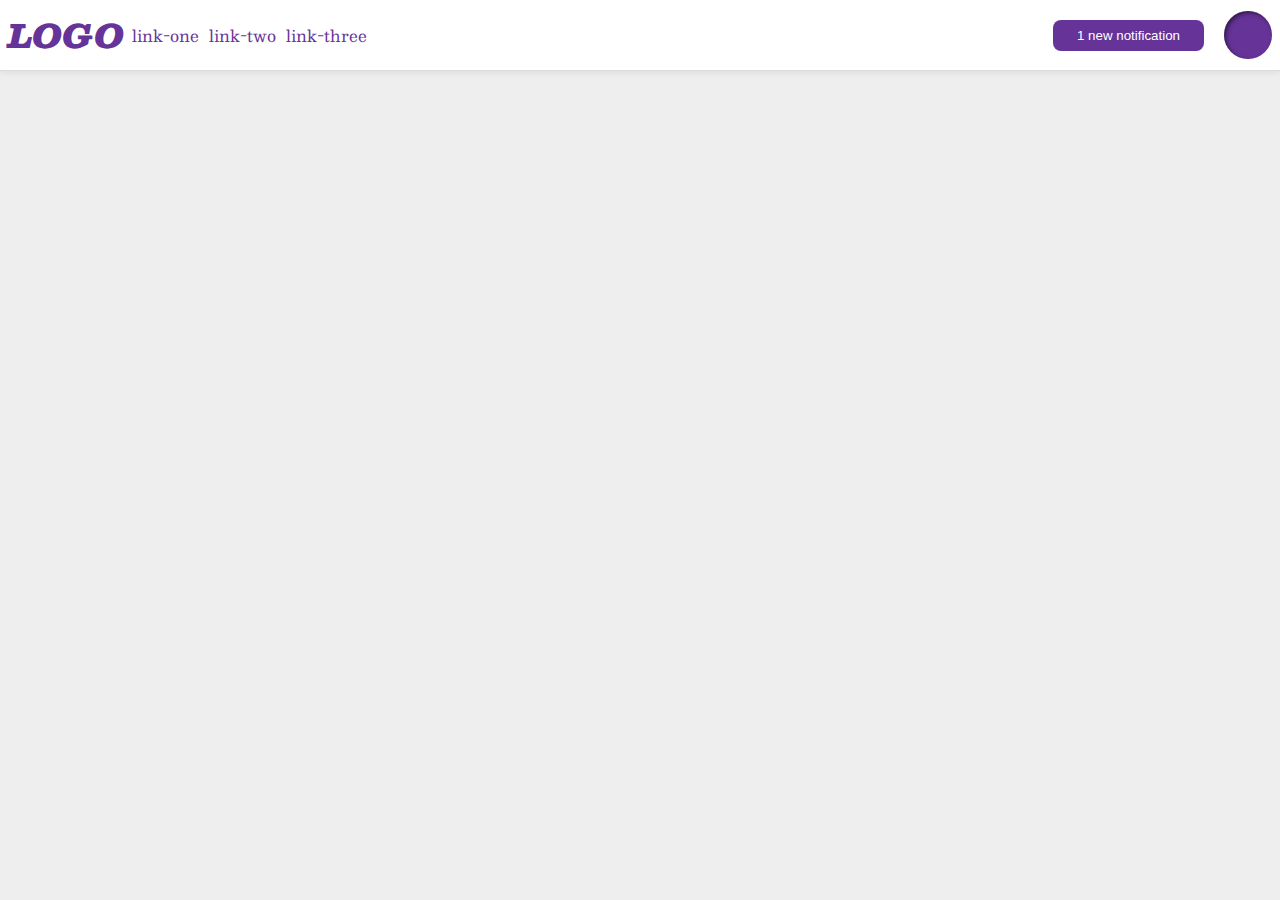
<file: flex/03-flex-header-2/index.html>
<!DOCTYPE html>
<html lang="en">
  <head>
    <meta charset="UTF-8" />
    <meta http-equiv="X-UA-Compatible" content="IE=edge" />
    <meta name="viewport" content="width=device-width, initial-scale=1.0" />
    <title>Flex Header 2</title>
    <link rel="stylesheet" href="style.css" />
  </head>
  <body>
    <div class="header">
      <div class="left">
        <div class="logo">LOGO</div>
        <ul class="links">
          <li><a href="google.com">link-one</a></li>
          <li><a href="google.com">link-two</a></li>
          <li><a href="google.com">link-three</a></li>
        </ul>
      </div>
      <div class="right">
        <button class="notifications">1 new notification</button>
        <div class="profile-image"></div>
      </div>
    </div>
  </body>
</html>
</file>
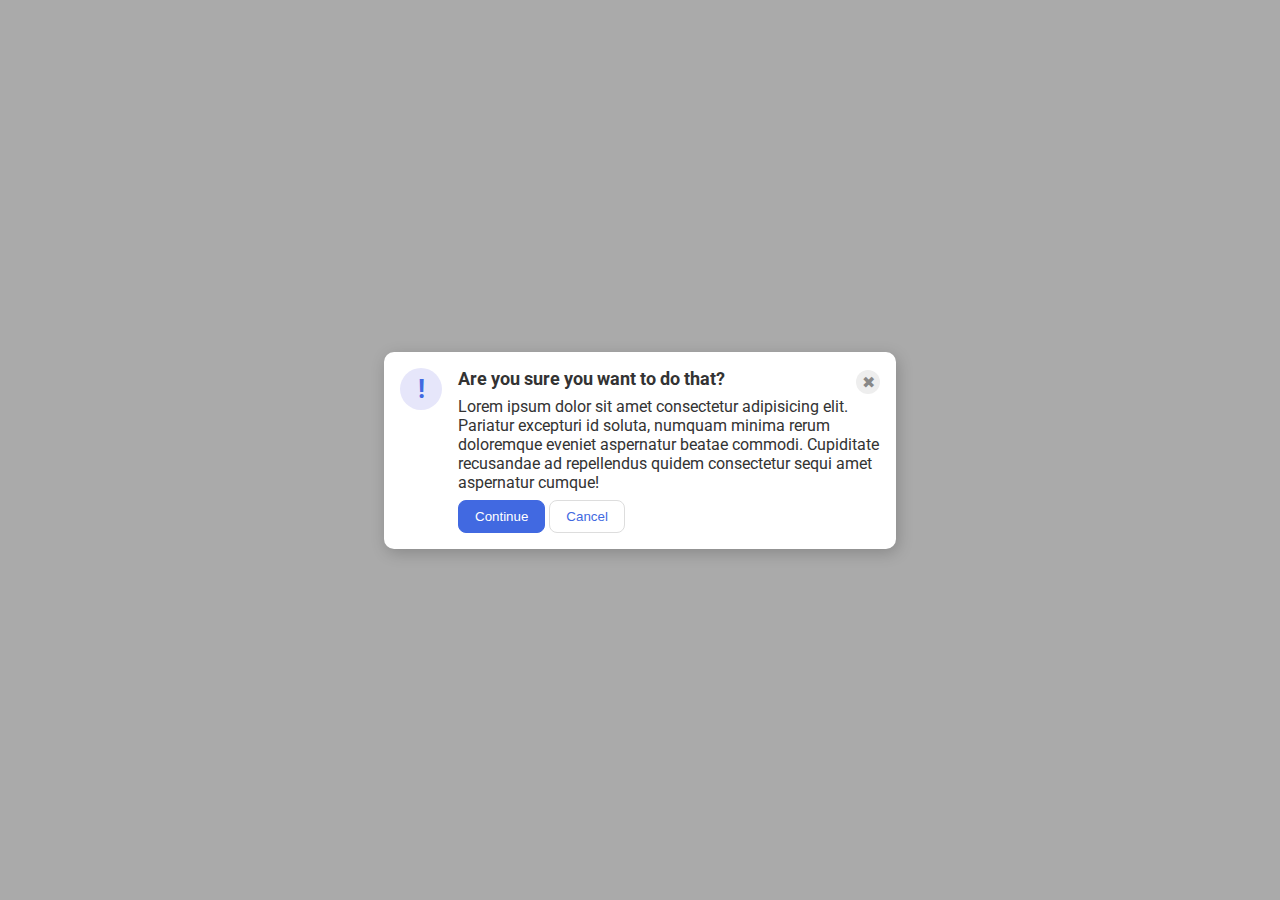
<file: flex/05-flex-modal/index.html>
<!DOCTYPE html>
<html lang="en">
  <head>
    <meta charset="UTF-8" />
    <meta http-equiv="X-UA-Compatible" content="IE=edge" />
    <meta name="viewport" content="width=device-width, initial-scale=1.0" />
    <link rel="stylesheet" href="style.css" />
    <title>Modal</title>
  </head>
  <body>
    <div class="modal">
      <div class="icon">!</div>
      <div class="container">
        <div class="head-close">
          <div class="header">Are you sure you want to do that?</div>
          <div class="close-button">✖</div>
        </div>
        <div class="text">
          Lorem ipsum dolor sit amet consectetur adipisicing elit. Pariatur
          excepturi id soluta, numquam minima rerum doloremque eveniet
          aspernatur beatae commodi. Cupiditate recusandae ad repellendus quidem
          consectetur sequi amet aspernatur cumque!
        </div>
        <button class="continue">Continue</button>
        <button class="cancel">Cancel</button>
      </div>
    </div>
  </body>
</html>
</file>
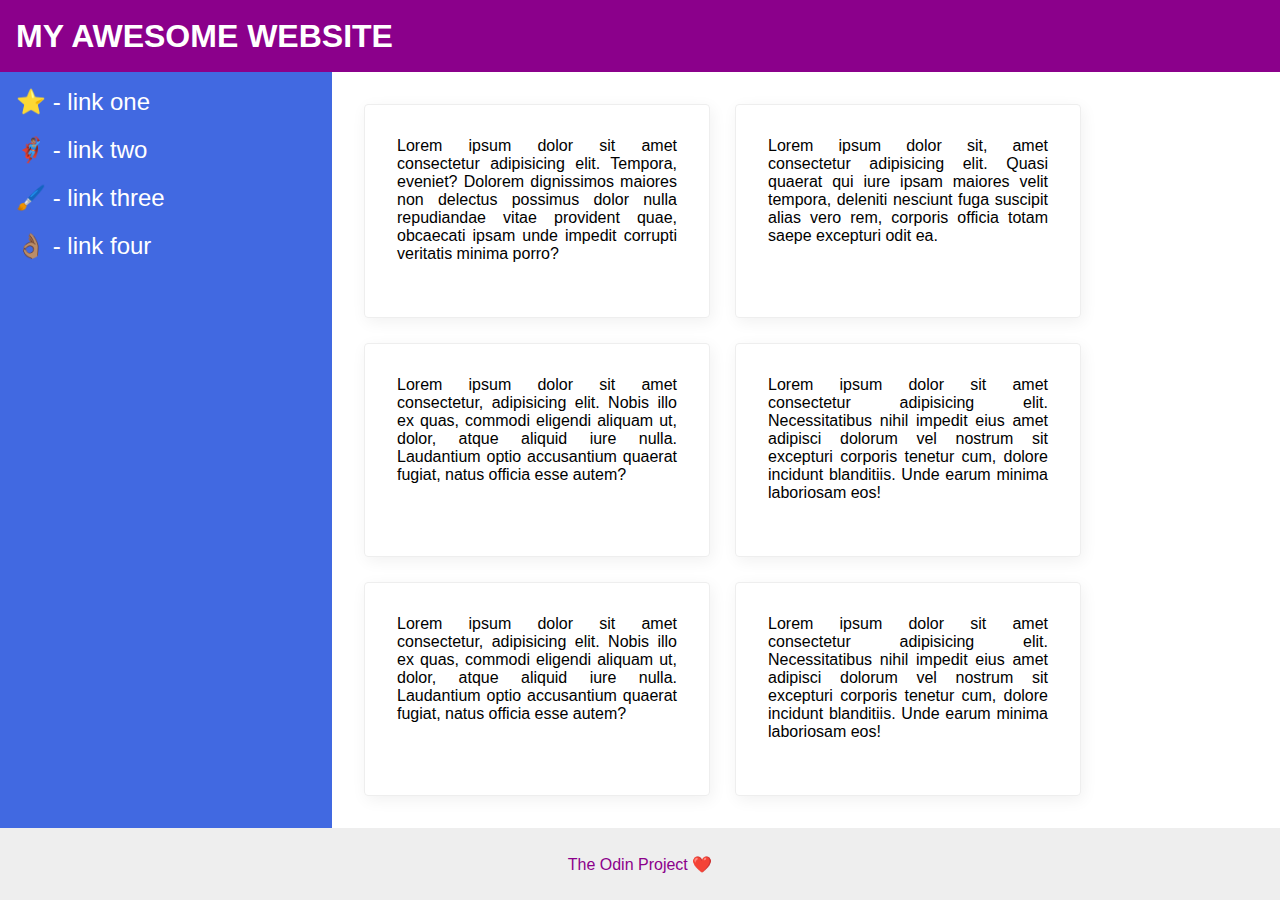
<file: flex/07-flex-layout-2/index.html>
<!DOCTYPE html>
<html lang="en">
  <head>
    <meta charset="UTF-8" />
    <meta http-equiv="X-UA-Compatible" content="IE=edge" />
    <meta name="viewport" content="width=device-width, initial-scale=1.0" />
    <title>The Holy Grail</title>
    <link rel="stylesheet" href="style.css" />
  </head>
  <body>
    <div class="header">MY AWESOME WEBSITE</div>
    <div class="content">
      <div class="sidebar">
        <ul>
          <li><a href="#">⭐ - link one</a></li>
          <li><a href="#">🦸🏽‍♂️ - link two</a></li>
          <li><a href="#">🖌️ - link three</a></li>
          <li><a href="#">👌🏽 - link four</a></li>
        </ul>
      </div>
      <div class="card-container">
        <div class="card">
          Lorem ipsum dolor sit amet consectetur adipisicing elit. Tempora,
          eveniet? Dolorem dignissimos maiores non delectus possimus dolor nulla
          repudiandae vitae provident quae, obcaecati ipsam unde impedit
          corrupti veritatis minima porro?
        </div>
        <div class="card">
          Lorem ipsum dolor sit, amet consectetur adipisicing elit. Quasi
          quaerat qui iure ipsam maiores velit tempora, deleniti nesciunt fuga
          suscipit alias vero rem, corporis officia totam saepe excepturi odit
          ea.
        </div>
        <div class="card">
          Lorem ipsum dolor sit amet consectetur, adipisicing elit. Nobis illo
          ex quas, commodi eligendi aliquam ut, dolor, atque aliquid iure nulla.
          Laudantium optio accusantium quaerat fugiat, natus officia esse autem?
        </div>
        <div class="card">
          Lorem ipsum dolor sit amet consectetur adipisicing elit.
          Necessitatibus nihil impedit eius amet adipisci dolorum vel nostrum
          sit excepturi corporis tenetur cum, dolore incidunt blanditiis. Unde
          earum minima laboriosam eos!
        </div>
        <div class="card">
          Lorem ipsum dolor sit amet consectetur, adipisicing elit. Nobis illo
          ex quas, commodi eligendi aliquam ut, dolor, atque aliquid iure nulla.
          Laudantium optio accusantium quaerat fugiat, natus officia esse autem?
        </div>
        <div class="card">
          Lorem ipsum dolor sit amet consectetur adipisicing elit.
          Necessitatibus nihil impedit eius amet adipisci dolorum vel nostrum
          sit excepturi corporis tenetur cum, dolore incidunt blanditiis. Unde
          earum minima laboriosam eos!
        </div>
      </div>
    </div>
    <div class="footer">The Odin Project ❤️</div>
  </body>
</html>
</file>
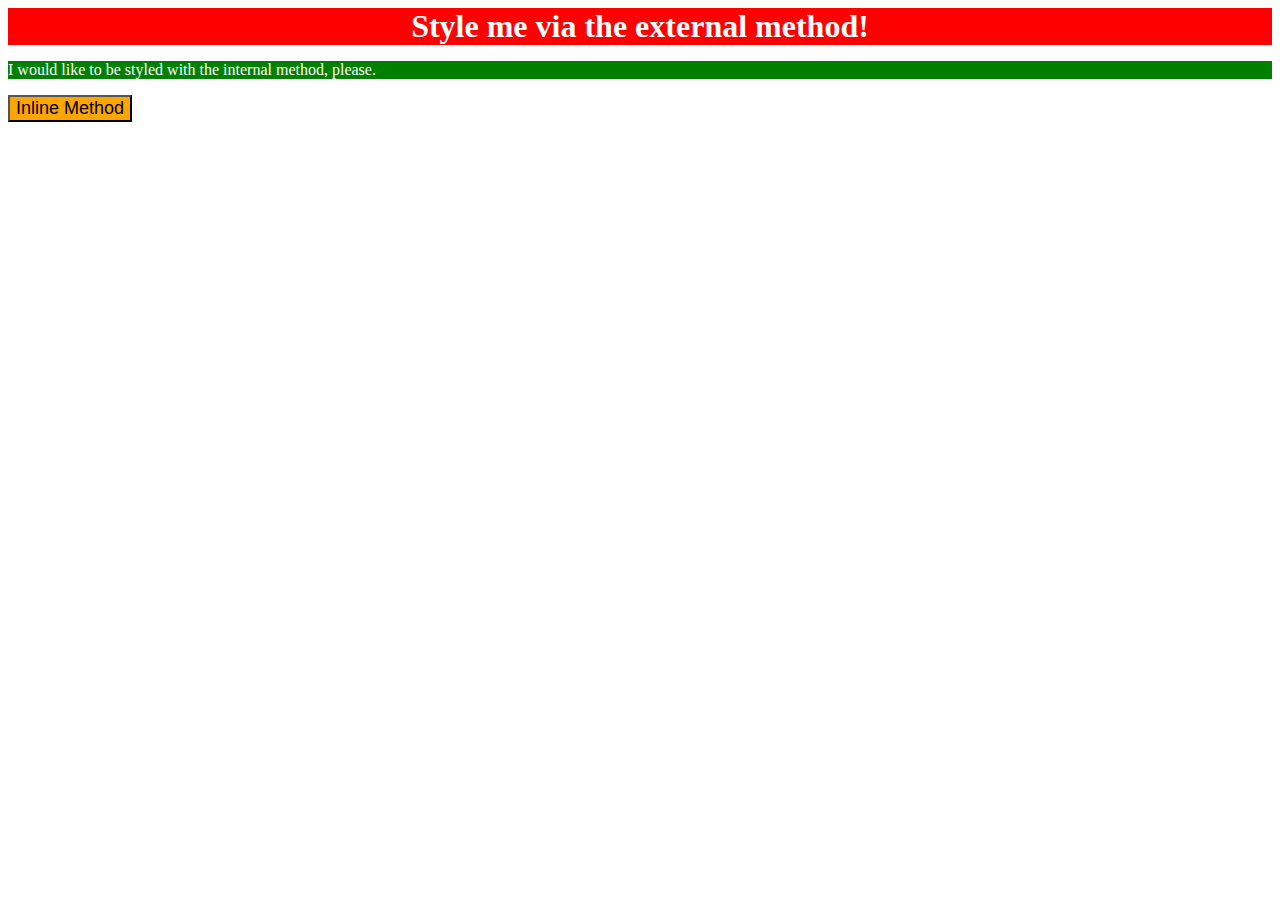
<file: foundations/01-css-methods/index.html>
<!DOCTYPE html>
<html lang="en">
  <head>
    <link rel="stylesheet" href="style.css" />
    <style>
      p {
        color: white;
        background-color: green;
        font-size: 18;
      }
    </style>
    <meta charset="UTF-8" />
    <meta http-equiv="X-UA-Compatible" content="IE=edge" />
    <meta name="viewport" content="width=device-width, initial-scale=1.0" />
    <title>Methods for Adding CSS</title>
  </head>
  <body>
    <div>Style me via the external method!</div>
    <p>I would like to be styled with the internal method, please.</p>
    <button style="background-color: orange; font-size: 18px;">Inline Method</button>
  </body>
</html>
</file>
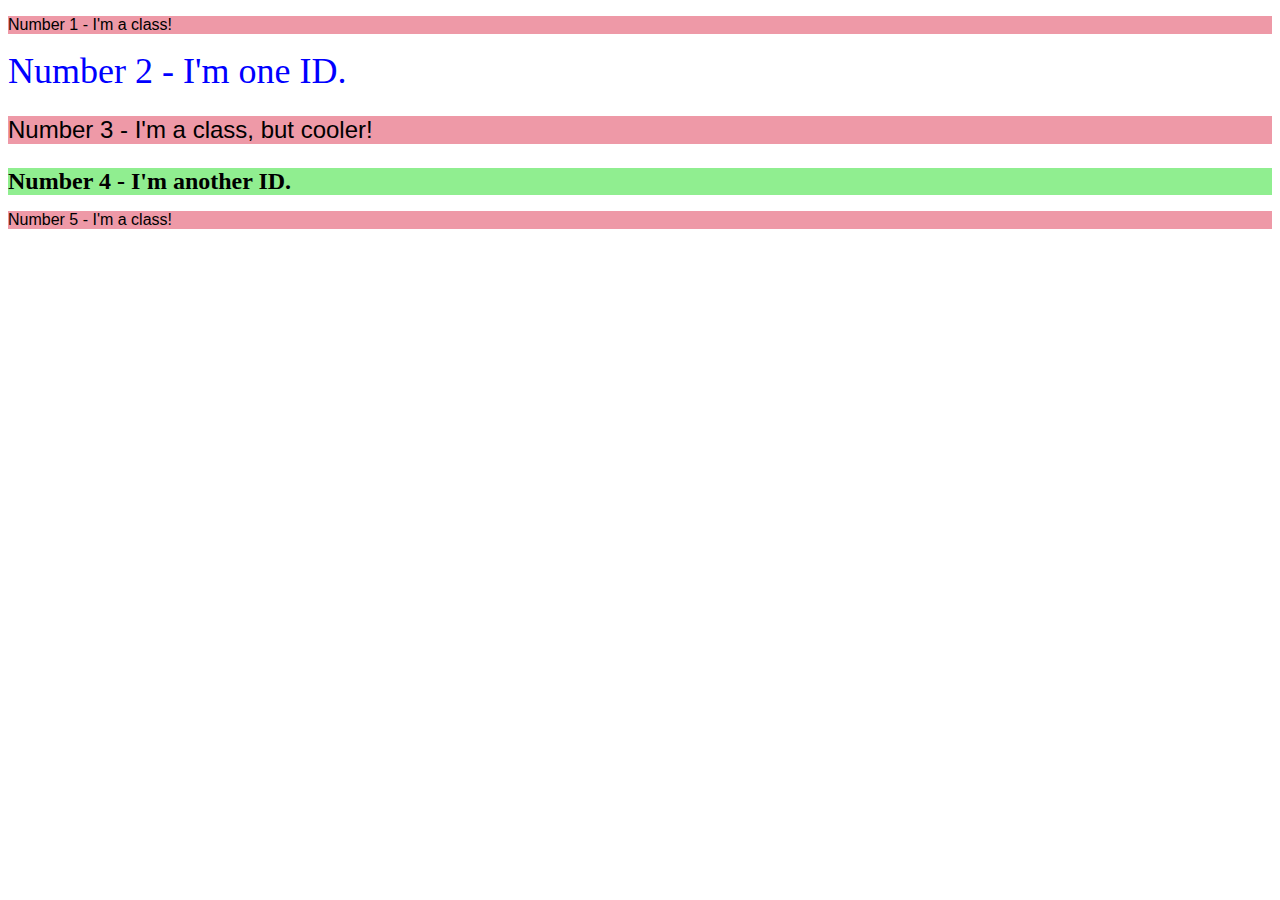
<file: foundations/02-class-id-selectors/index.html>
<!DOCTYPE html>
<html lang="en">
  <head>
    <meta charset="UTF-8" />
    <meta http-equiv="X-UA-Compatible" content="IE=edge" />
    <meta name="viewport" content="width=device-width, initial-scale=1.0" />
    <title>Class and ID Selectors</title>
    <link rel="stylesheet" href="style.css" />
  </head>
  <body>
    <p class="odd">Number 1 - I'm a class!</p>
    <div id="sec">Number 2 - I'm one ID.</div>
    <p class="odd third">Number 3 - I'm a class, but cooler!</p>
    <div id="four">Number 4 - I'm another ID.</div>
    <p class="odd">Number 5 - I'm a class!</p>
  </body>
</html>
</file>
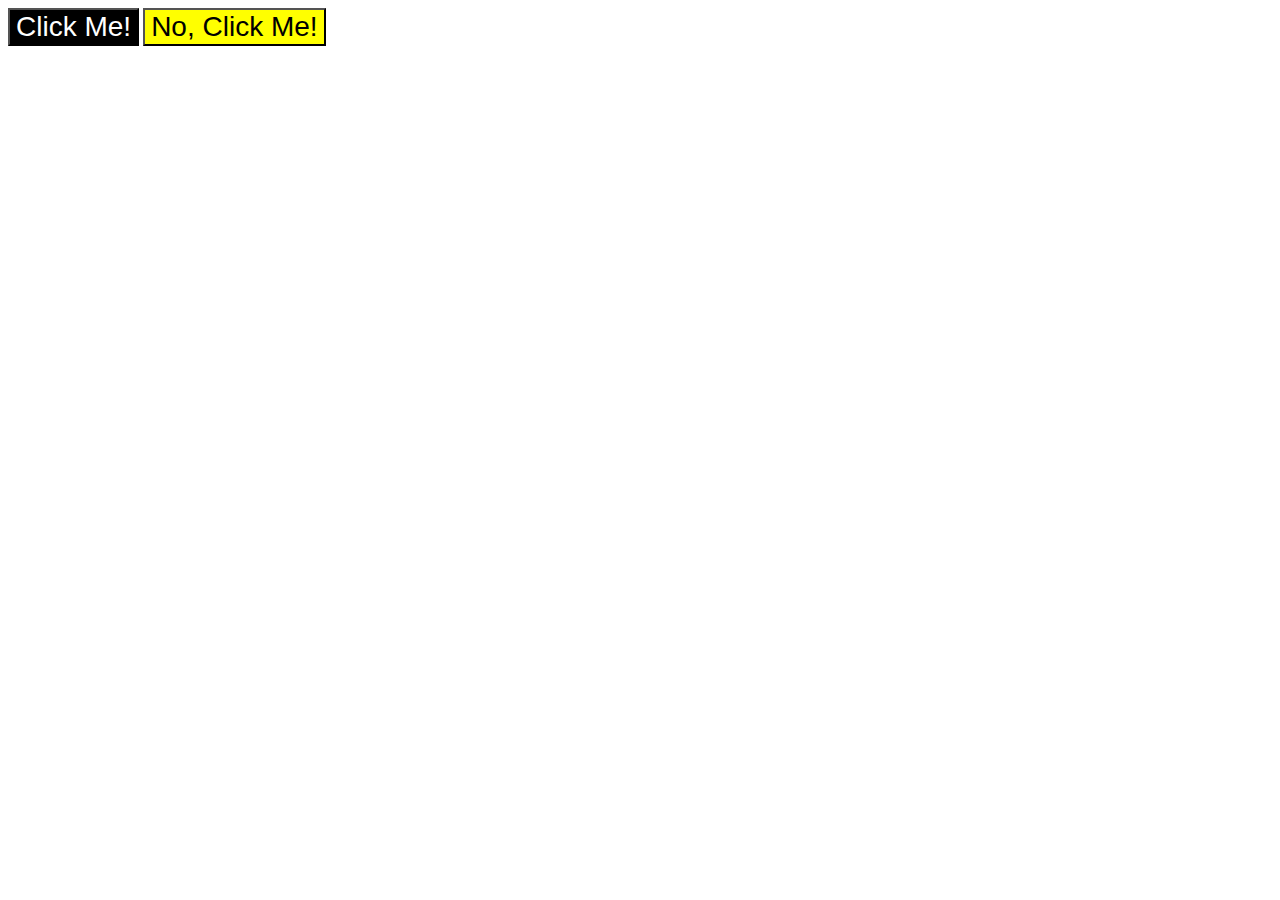
<file: foundations/03-grouping-selectors/index.html>
<!DOCTYPE html>
<html lang="en">
  <head>
    <meta charset="UTF-8" />
    <meta http-equiv="X-UA-Compatible" content="IE=edge" />
    <meta name="viewport" content="width=device-width, initial-scale=1.0" />
    <title>Grouping Selectors</title>
    <link rel="stylesheet" href="style.css" />
  </head>
  <body>
    <button class="first">Click Me!</button>
    <button class="second">No, Click Me!</button>
  </body>
</html>
</file>
<file: flex/03-flex-header-2/style.css>
/* this is some magical font-importing.  
you'll learn about it later. */
@import url('https://fonts.googleapis.com/css2?family=Besley:ital,wght@0,400;1,900&display=swap');

body {
  margin: 0;
  background: #eee;
  font-family: Besley, serif;
}

.header {
  background: white;
  border-bottom: 1px solid #ddd;
  box-shadow: 0 0 8px rgba(0, 0, 0, .1);
  padding: 8px;
  display: flex;
  justify-content: space-between;
}

.profile-image {
  background: rebeccapurple;
  box-shadow: inset 2px 2px 4px rgba(0, 0, 0, .5);
  border-radius: 50%;
  width: 48px;
  height: 48px;
}

.logo {
  color: rebeccapurple;
  font-size: 32px;
  font-weight: 900;
  font-style: italic;
}

button {
  border: none;
  border-radius: 8px;
  background: rebeccapurple;
  color: white;
  padding: 8px 24px;
}

a {
  /* this removes the line under our links */
  text-decoration: none;
  color: rebeccapurple;
}

ul {
  list-style-type: none;
  margin: 0;
  padding: 0;
  gap: 16px;
}

.left {
  display: flex;
  align-items: center;
}

.right {
  display: flex;
  align-items: center;
  gap: 20px;
}

.links {
  display: flex;
  gap: 10px;
  padding: 8px;
}
</file>
<file: flex/05-flex-modal/style.css>
@import url('https://fonts.googleapis.com/css2?family=Roboto:wght@400;700&display=swap');

html,
body {
  height: 100%;
}

body {
  font-family: Roboto, sans-serif;
  margin: 0;
  background: #aaa;
  color: #333;
  /* I'll give you this one for free lol */
  display: flex;
  align-items: center;
  justify-content: center;
}

.modal {
  background: white;
  border-radius: 10px;
  box-shadow: 2px 4px 16px rgba(0, 0, 0, .2);
  padding: 16px;
  display: flex;
  gap: 16px;
  width: 480px;
}

.icon {
  color: royalblue;
  font-size: 26px;
  font-weight: 700;
  background: lavender;
  width: 42px;
  height: 42px;
  border-radius: 50%;
  display: flex;
  align-items: center;
  justify-content: center;
  /* Keeps the icon from getting smashed by the text */
  flex-shrink: 0;
  /* flex: none; */
}

.close-button {
  background: #eee;
  border-radius: 50%;
  color: #888;
  font-weight: 400;
  font-size: 16px;
  height: 24px;
  width: 24px;
  display: flex;
  align-items: center;
  justify-content: center;
}

button {
  padding: 8px 16px;
  border-radius: 8px;
}

button.continue {
  background: royalblue;
  border: 1px solid royalblue;
  color: white;
}

button.cancel {
  background: white;
  border: 1px solid #ddd;
  color: royalblue;
}

.header {
  font-size: 18px;
  margin-bottom: 8px;
  font-weight: 700;
}

.header text {
  font-weight: 20;
}

.head-close {
  display: flex;
  align-items: center;
  justify-content: space-between;
}

.text {
  margin-bottom: 8px;
}
</file>
<file: flex/07-flex-layout-2/style.css>
body {
  font-family: -apple-system, BlinkMacSystemFont, 'Segoe UI', Roboto, Oxygen, Ubuntu, Cantarell, 'Open Sans', 'Helvetica Neue', sans-serif;
  margin: 0;
  min-height: 100vh;
  display: flex;
  flex-direction: column;
  justify-content: space-between;
}

.header {
  height: 72px;
  background: darkmagenta;
  color: white;
  font-size: 32px;
  font-weight: 900;
  display: flex;
  justify-content: flex-start;
  align-items: center;
  padding: 0 16px;
}

.footer {
  height: 72px;
  background: #eee;
  color: darkmagenta;
  display: flex;
  justify-content: center;
  align-items: center;
}

.sidebar {
  width: 300px;
  padding: 16px;
  background: royalblue;
  flex-shrink: 0;
  display: flex;
  align-items: stretch;
}

.card-container {
  display: flex;
  flex-wrap: wrap;
  padding: 32px;
  gap: 25px;
}

.card {
  width: 280px;
  text-align: justify;
  border: 1px solid #eee;
  box-shadow: 2px 4px 16px rgba(0, 0, 0, .06);
  border-radius: 4px;
  padding: 32px;
}

a {
  text-decoration: none;
  color: white;
  font-size: 24px;
}

.sidebar ul {
  list-style: none;
  padding: 0;
  margin: 0;
}

.sidebar ul li {
  margin-bottom: 20px;
}

.content {
  display: flex;
  flex: auto;
}
</file>
<file: foundations/01-css-methods/style.css>
div{
    background-color: red;
    color: white;
    font-size: 32px;
    text-align: center;
    font-weight: bold;
    
}
</file>
<file: foundations/02-class-id-selectors/style.css>
.odd {
    background-color: rgb(238, 153, 167);
    font-family: Verdana, "DejaVu-Sans", sans-serif;
}

.third {
    font-size: 24px;
}

#sec {
    color: blue;
    font-size: 36px;
}

#four {
    background-color: lightgreen;
    font-size: 24px;
    font-weight: bold;
}
</file>
<file: foundations/03-grouping-selectors/style.css>
.first, .second {
    font-size: 28px;
    font-family: Helvetica, 'Times New Roman' ,sans-serif;
}

.first {
    background-color: black;
    color: white;
}

.second {
    background-color: yellow;
}
</file>
